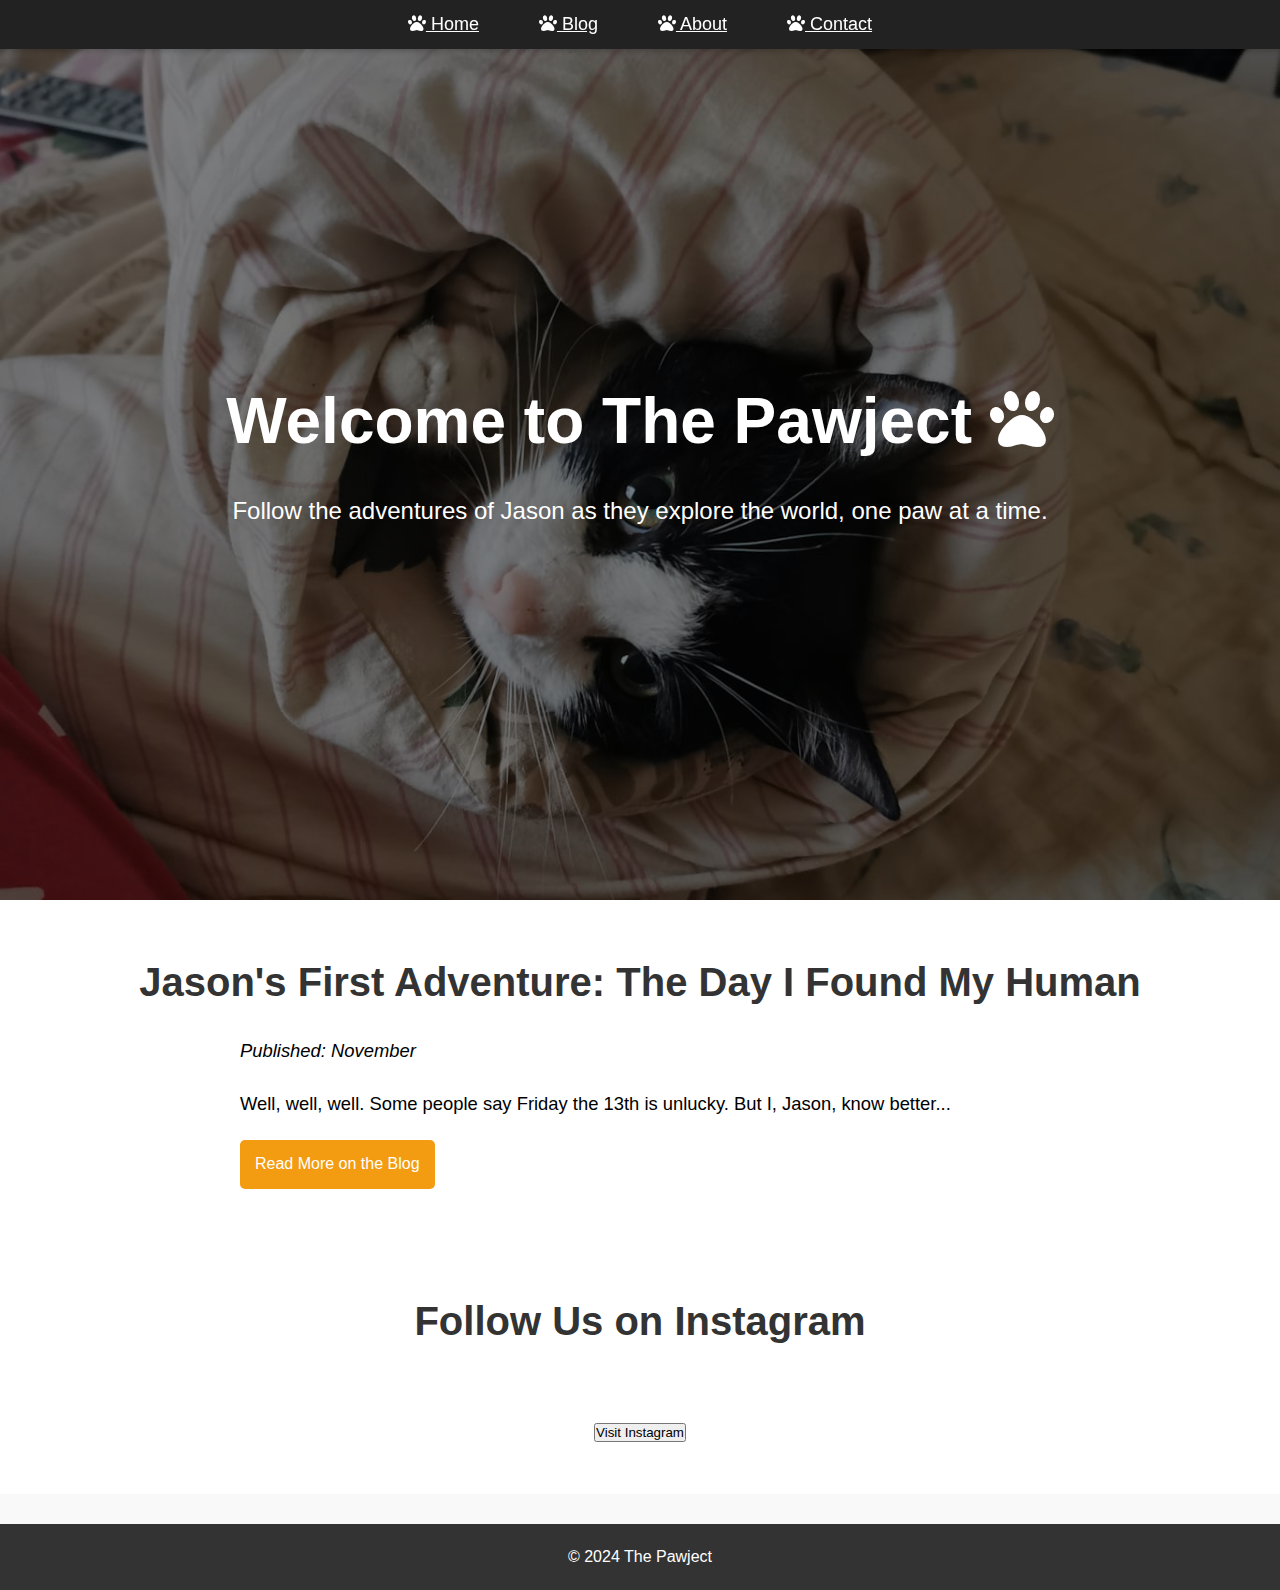
<file: index.html>
<!DOCTYPE html>
<html lang="en">
<head>
    <!-- Meta and Title Information -->
    <meta charset="UTF-8">
    <meta name="viewport" content="width=device-width, initial-scale=1.0">
    <meta http-equiv="X-UA-Compatible" content="IE=edge">
    <title>The Pawject | Home</title>

    <!-- External CSS Links -->
    <link rel="stylesheet" href="/css/index.css">
    <link rel="stylesheet" href="https://cdnjs.cloudflare.com/ajax/libs/font-awesome/6.0.0-beta3/css/all.min.css">
</head>
<body>

    <!-- Header with Navigation Bar -->
    <header>
        <nav>
            <!-- Hamburger Icon for Mobile Navigation -->
            <div class="menu-icon" onclick="toggleMenu()">
                <i class="fas fa-bars"></i>
            </div>

            <!-- Main Navigation Links -->
            <ul id="menu" class="nav-links">
                <li><a href="index.html"><i class="fas fa-paw"></i> Home</a></li>
                <li><a href="blog.html"><i class="fas fa-paw"></i> Blog</a></li>
                <li><a href="about.html"><i class="fas fa-paw"></i> About</a></li>
                <li><a href="contact.html"><i class="fas fa-paw"></i> Contact</a></li>
            </ul>
        </nav>
    </header>

    <!-- Hero Section: Introduction with Title and Description -->
    <section id="hero">
        <h1>Welcome to The Pawject <i class="fas fa-paw"></i></h1>
        <p>Follow the adventures of Jason as they explore the world, one paw at a time.</p>
    </section>

    <!-- First Adventure Section -->
    <section id="first-adventure">
        <h2>Jason's First Adventure: The Day I Found My Human</h2>
        <article>
            <p><em>Published: November</em></p>
            <p>Well, well, well. Some people say Friday the 13th is unlucky. But I, Jason, know better...</p>
            <a href="blog.html#november" class="btn-read-more">Read More on the Blog</a>
        </article>
    </section>

    <!-- Instagram Feed Section -->
    <section id="instagram-feed-section">
        <h2>Follow Us on Instagram</h2>
        <div id="instagram-feed"></div>
        <!-- Fallback Message -->
        <div id="instagram-fallback" style="display: none; text-align: center; margin-top: 20px;">
            <p>Sorry, we couldn’t load the Instagram feed. Check it out directly on Instagram instead!</p>
            <button onclick="window.location.href='https://instagram.com/jasondking13'" class="btn-instagram-link">
                Visit Instagram
            </button>
        </div>
    </section>

    <!-- Footer Section -->
    <footer>
        <p>&copy; 2024 The Pawject</p>
    </footer>

    <!-- JavaScript for Toggle Menu and Instagram Feed -->
    <script>
        function toggleMenu() {
            const menu = document.getElementById("menu");
            menu.classList.toggle("active");
        }

        async function fetchInstagramPhotos() {
            const accessToken = '[base64]'; 
            const container = document.getElementById('instagram-feed');
            const fallback = document.getElementById('instagram-fallback');

            try {
                const response = await fetch(`https://graph.instagram.com/me/media?fields=id,caption,media_url,thumbnail_url,permalink&access_token=${accessToken}`);
                if (!response.ok) {
                    throw new Error(`HTTP error! Status: ${response.status}`);
                }

                const data = await response.json();
                if (data.data.length === 0) {
                    throw new Error('No photos available');
                }

                // Render Instagram photos
                data.data.forEach(photo => {
                    const img = document.createElement('img');
                    img.src = photo.media_url;
                    img.alt = photo.caption || "Instagram Photo";
                    img.classList.add('instagram-photo'); // Add class for styling

                    const link = document.createElement('a');
                    link.href = photo.permalink;
                    link.target = "_blank";
                    link.appendChild(img);

                    container.appendChild(link);
                });
            } catch (error) {
                console.error('Error fetching Instagram photos:', error);
                fallback.style.display = 'block'; // Show fallback message
            }
        }

        fetchInstagramPhotos();
    </script>
</body>
</html>
</file>
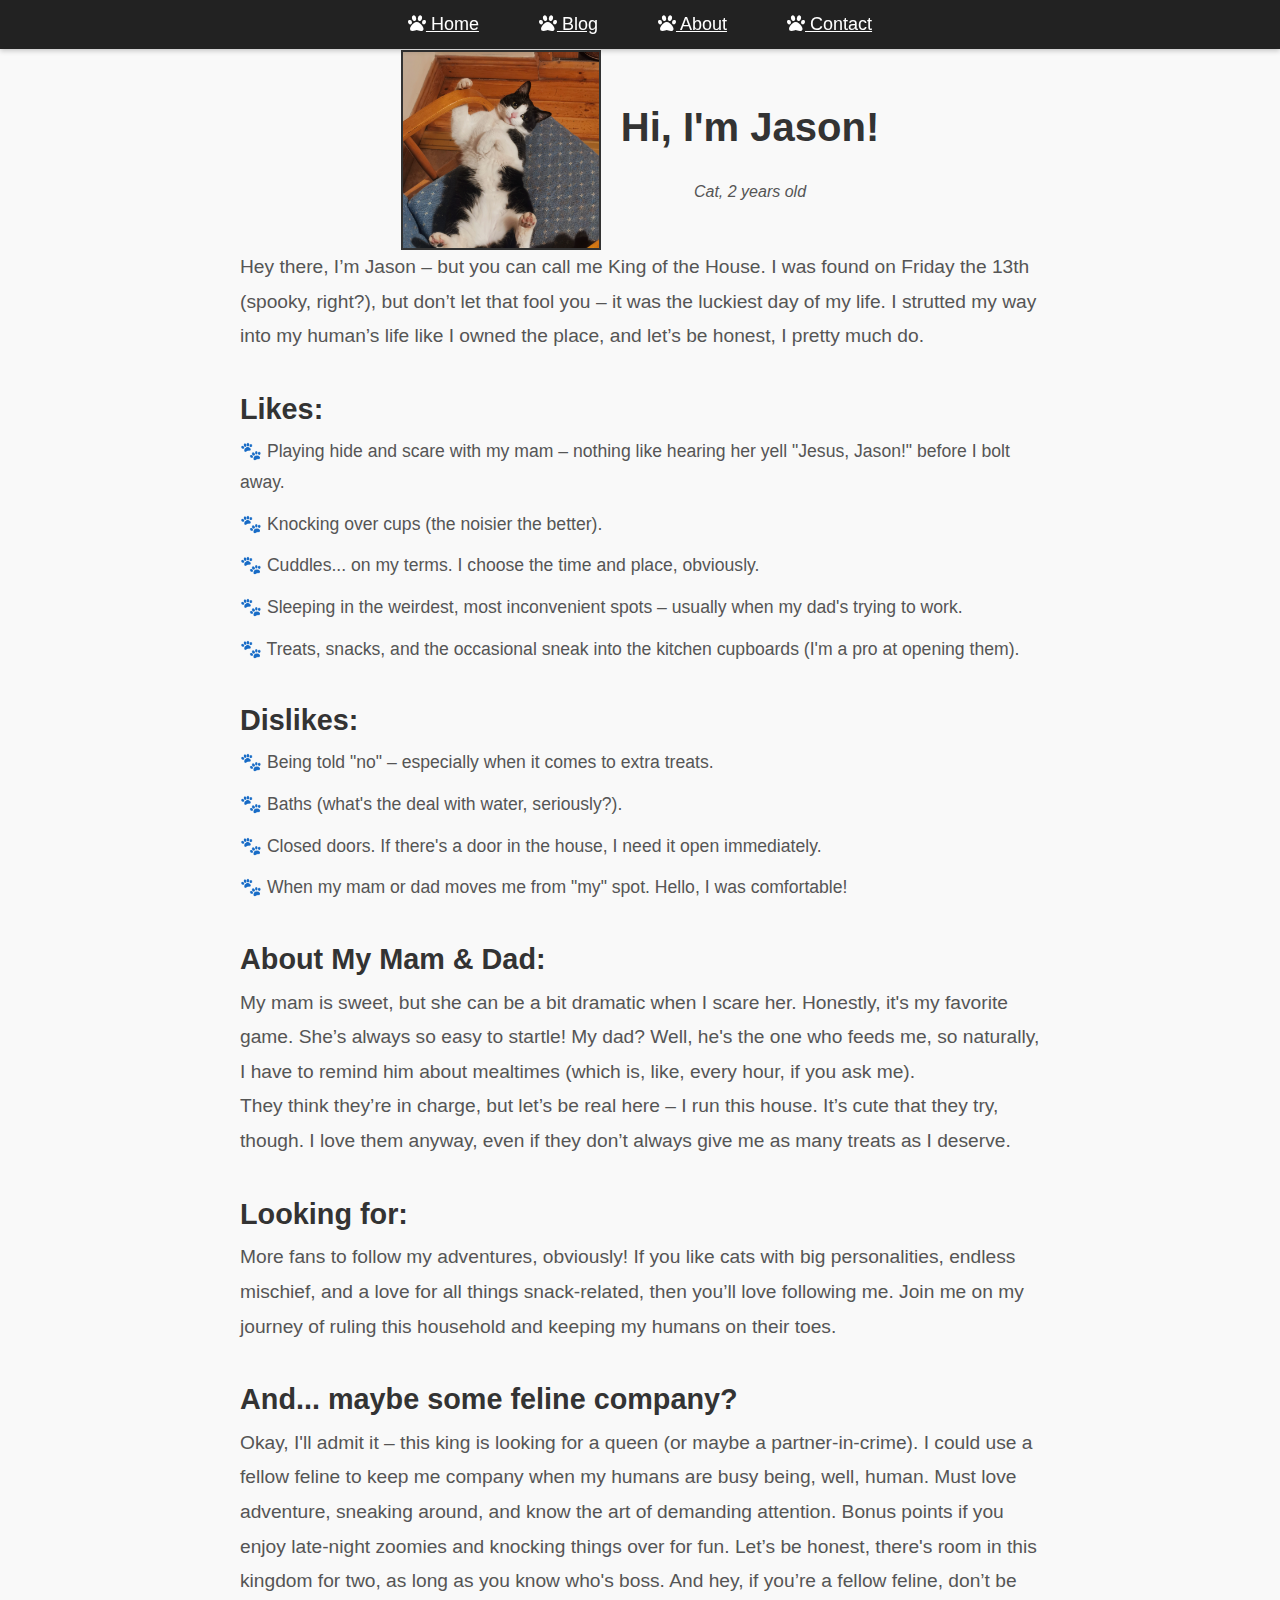
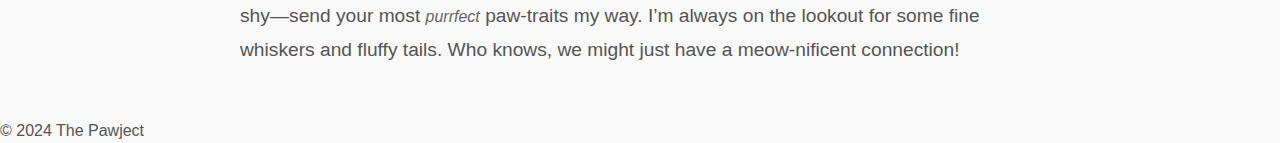
<file: about.html>
<!DOCTYPE html>
<html lang="en">
<head>
    <meta charset="UTF-8">
    <meta name="viewport" content="width=device-width, initial-scale=1.0">
    <meta http-equiv="X-UA-Compatible" content="IE=edge">
    <title>The Pawject | About Jason</title>
    <link rel="stylesheet" href="css/about.css">
    <link rel="stylesheet" href="https://cdnjs.cloudflare.com/ajax/libs/font-awesome/6.0.0-beta3/css/all.min.css">
</head>
<body>

    <!-- Navigation Bar -->
    <header>
        <nav>
            <!-- Hamburger Icon for Mobile -->
            <div class="menu-icon" onclick="toggleMenu()">
                <i class="fas fa-bars"></i>
            </div>
            <!-- Navigation Links -->
            <ul id="menu" class="nav-links">
                <li><a href="index.html"><i class="fas fa-paw"></i> Home</a></li>
                <li><a href="blog.html"><i class="fas fa-paw"></i> Blog</a></li>
                <li><a href="about.html"><i class="fas fa-paw"></i> About</a></li>
                <li><a href="contact.html"><i class="fas fa-paw"></i> Contact</a></li>
            </ul>
        </nav>
    </header>

    <!-- About Jason Section -->
    <section id="about" style="padding: 50px; text-align: center;">
        <div style="display: flex; justify-content: center; align-items: center; gap: 20px;">
            <!-- Picture of Jason -->
            <div style="width: 200px; height: 200px; border: 2px solid #333; background-color: #f0f0f0; text-align: center;">
                <img src="/css/jason dating pic.jpg" alt="Picture of Jason" style="width: 100%; height: 100%; object-fit: cover;">
            </div>
            
            <!-- Text Intro -->
            <div>
                <h1 style="font-size: 2.5rem; color: #333;">Hi, I'm Jason!</h1>
                <p style="font-style: italic;">Cat, 2 years old</p>
            </div>
        </div>

        <!-- Jason's Story -->
        <div class="about-content" style="max-width: 800px; margin: 0 auto; text-align: left; font-size: 1.2rem; color: #555; line-height: 1.8;">
            <p>Hey there, I’m Jason – but you can call me King of the House. I was found on Friday the 13th (spooky, right?), but don’t let that fool you – it was the luckiest day of my life. I strutted my way into my human’s life like I owned the place, and let’s be honest, I pretty much do.</p>

            <h2>Likes:</h2>
            <ul>
                <li>Playing hide and scare with my mam – nothing like hearing her yell "Jesus, Jason!" before I bolt away.</li>
                <li>Knocking over cups (the noisier the better).</li>
                <li>Cuddles... on my terms. I choose the time and place, obviously.</li>
                <li>Sleeping in the weirdest, most inconvenient spots – usually when my dad's trying to work.</li>
                <li>Treats, snacks, and the occasional sneak into the kitchen cupboards (I'm a pro at opening them).</li>
            </ul>

            <h2>Dislikes:</h2>
            <ul>
                <li>Being told "no" – especially when it comes to extra treats.</li>
                <li>Baths (what's the deal with water, seriously?).</li>
                <li>Closed doors. If there's a door in the house, I need it open immediately.</li>
                <li>When my mam or dad moves me from "my" spot. Hello, I was comfortable!</li>
            </ul>

            <h2>About My Mam & Dad:</h2>
            <p>My mam is sweet, but she can be a bit dramatic when I scare her. Honestly, it's my favorite game. She’s always so easy to startle! My dad? Well, he's the one who feeds me, so naturally, I have to remind him about mealtimes (which is, like, every hour, if you ask me).</p>
            <p>They think they’re in charge, but let’s be real here – I run this house. It’s cute that they try, though. I love them anyway, even if they don’t always give me as many treats as I deserve.</p>

            <h2>Looking for:</h2>
            <p>More fans to follow my adventures, obviously! If you like cats with big personalities, endless mischief, and a love for all things snack-related, then you’ll love following me. Join me on my journey of ruling this household and keeping my humans on their toes.</p>

            <h2>And... maybe some feline company?</h2>
            <p>Okay, I'll admit it – this king is looking for a queen (or maybe a partner-in-crime). I could use a fellow feline to keep me company when my humans are busy being, well, human. Must love adventure, sneaking around, and know the art of demanding attention. Bonus points if you enjoy late-night zoomies and knocking things over for fun. Let’s be honest, there's room in this kingdom for two, as long as you know who's boss. And hey, if you’re a fellow feline, don’t be shy—send your most <em>purrfect</em> paw-traits my way. I’m always on the lookout for some fine whiskers and fluffy tails. Who knows, we might just have a meow-nificent connection!</p>

        </div>
    </section>

    <!-- Footer -->
    <footer>
        <p>&copy; 2024 The Pawject</p>
    </footer>

    <!-- JavaScript for Toggle Menu -->
    <script>
        function toggleMenu() {
            const menu = document.getElementById("menu");
            menu.classList.toggle("active");
        }
    </script>

</body>
</html>
</file>
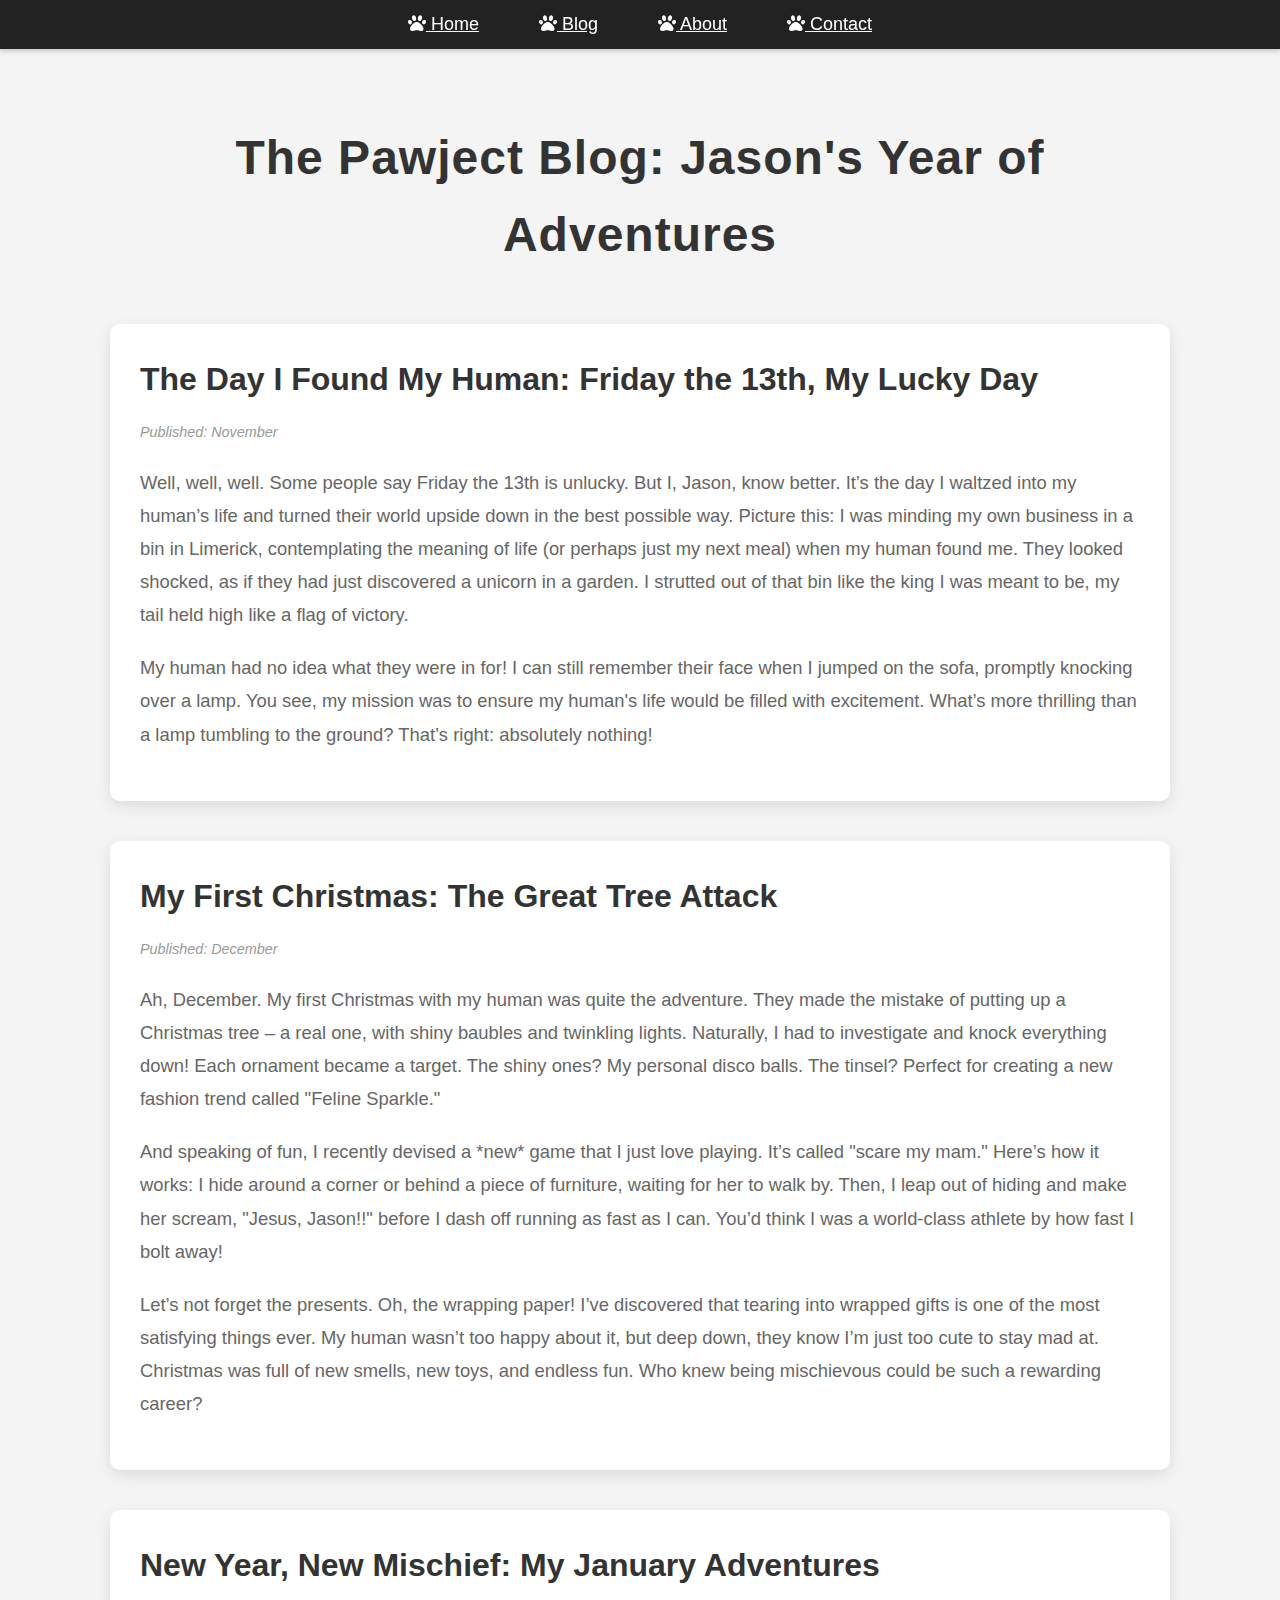
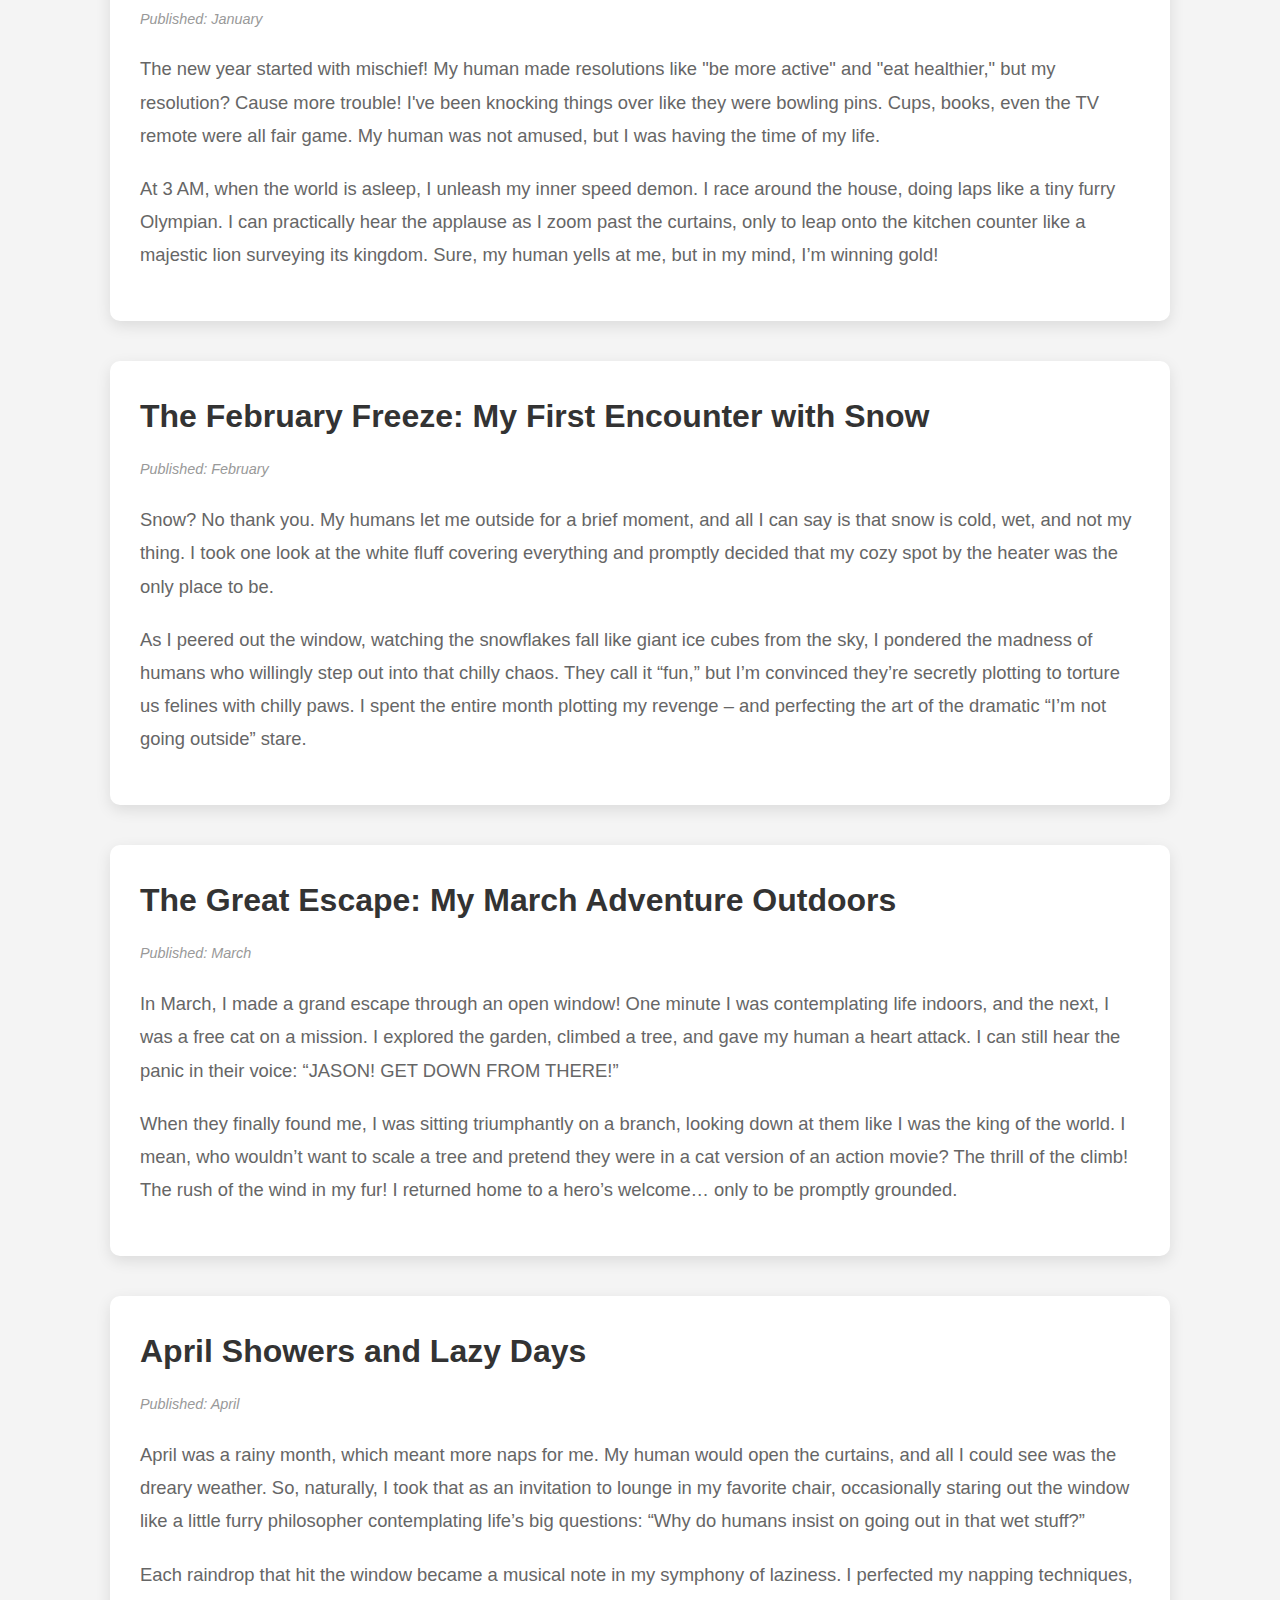
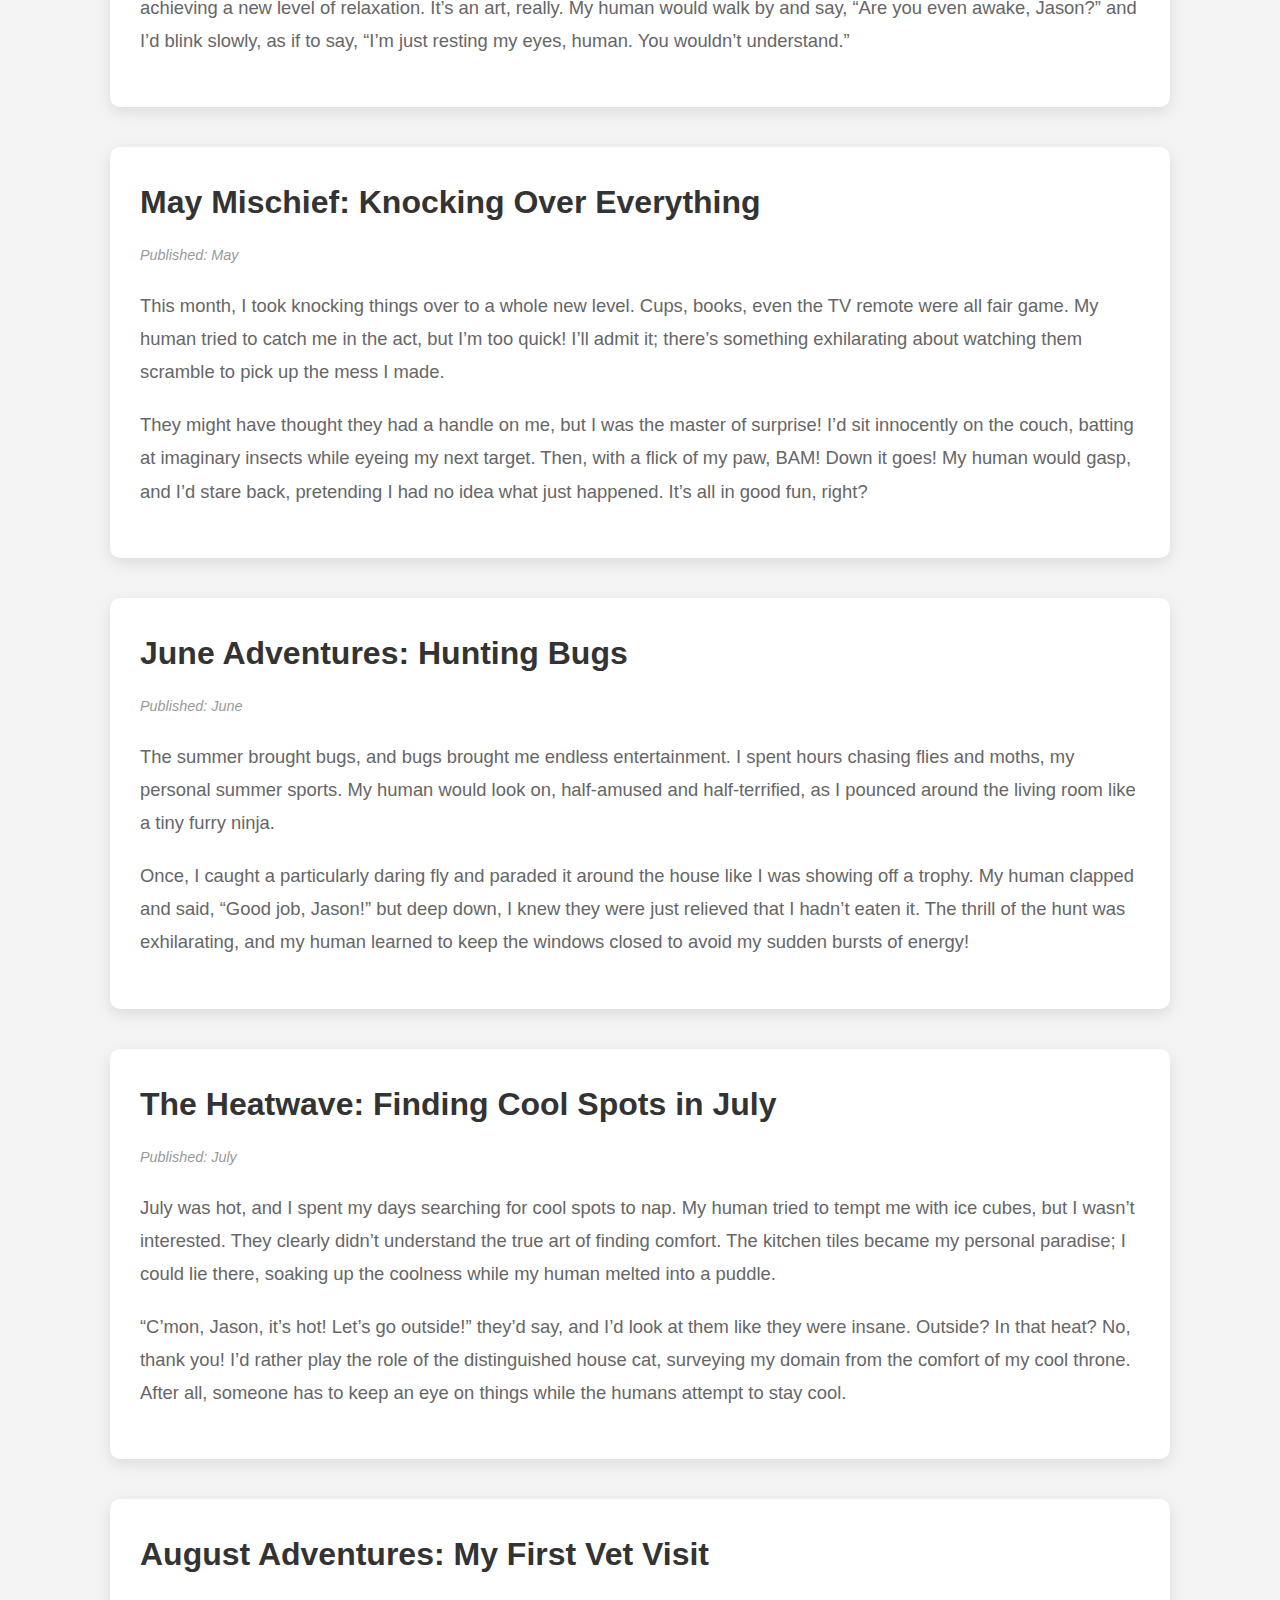
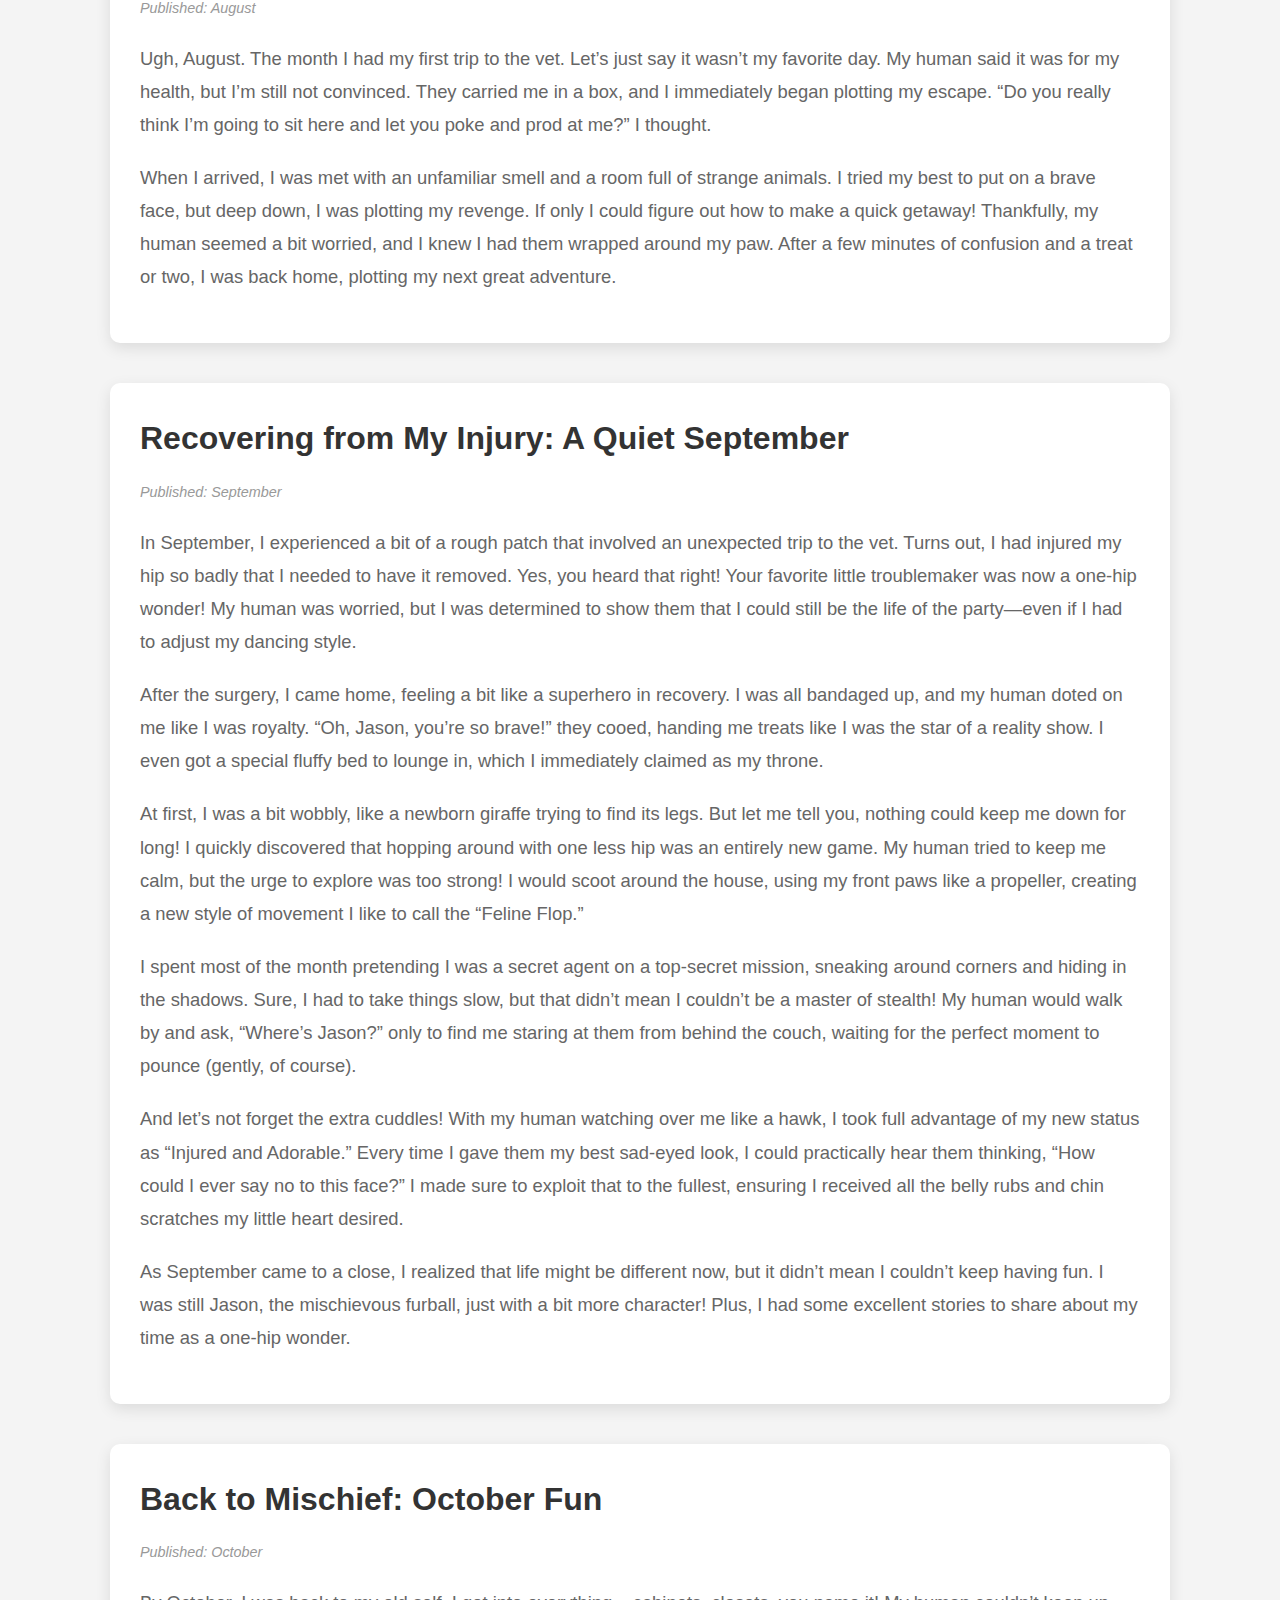
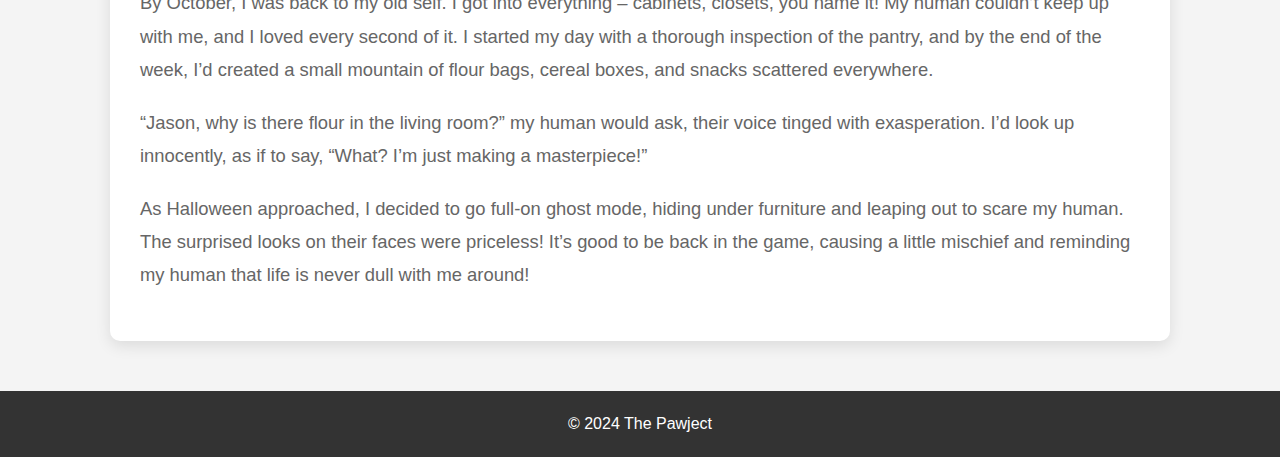
<file: blog.html>
<!DOCTYPE html>
<html lang="en">
<head>
    <meta charset="UTF-8">
    <meta name="viewport" content="width=device-width, initial-scale=1.0">
    <meta http-equiv="X-UA-Compatible" content="IE=edge">
    <title>The Pawject | Blog</title>
    <link rel="stylesheet" href="css/blog.css">
    <link rel="stylesheet" href="https://cdnjs.cloudflare.com/ajax/libs/font-awesome/6.0.0-beta3/css/all.min.css">
</head>
<body>

    <!-- Navigation Bar -->
    <header>
        <nav>
            <!-- Hamburger Icon for Mobile -->
            <div class="menu-icon" onclick="toggleMenu()">
                <i class="fas fa-bars"></i>
            </div>
            <!-- Navigation Links -->
            <ul id="menu" class="nav-links">
                <li><a href="index.html"><i class="fas fa-paw"></i> Home</a></li>
                <li><a href="blog.html"><i class="fas fa-paw"></i> Blog</a></li>
                <li><a href="about.html"><i class="fas fa-paw"></i> About</a></li>
                <li><a href="contact.html"><i class="fas fa-paw"></i> Contact</a></li>
            </ul>
        </nav>
    </header>

    <!-- Blog Section -->
    <section id="blog">
        <h1>The Pawject Blog: Jason's Year of Adventures</h1>

        <!-- Blog Post 1: November -->
        <article id="november">
            <h2>The Day I Found My Human: Friday the 13th, My Lucky Day</h2>
            <p><em>Published: November</em></p>
            <p>Well, well, well. Some people say Friday the 13th is unlucky. But I, Jason, know better. It’s the day I waltzed into my human’s life and turned their world upside down in the best possible way. Picture this: I was minding my own business in a bin in Limerick, contemplating the meaning of life (or perhaps just my next meal) when my human found me. They looked shocked, as if they had just discovered a unicorn in a garden. I strutted out of that bin like the king I was meant to be, my tail held high like a flag of victory.</p>
            <p>My human had no idea what they were in for! I can still remember their face when I jumped on the sofa, promptly knocking over a lamp. You see, my mission was to ensure my human's life would be filled with excitement. What’s more thrilling than a lamp tumbling to the ground? That’s right: absolutely nothing!</p>
        </article>

        <!-- Blog Post 2: December -->
        <article id="december">
            <h2>My First Christmas: The Great Tree Attack</h2>
            <p><em>Published: December</em></p>
            <p>Ah, December. My first Christmas with my human was quite the adventure. They made the mistake of putting up a Christmas tree – a real one, with shiny baubles and twinkling lights. Naturally, I had to investigate and knock everything down! Each ornament became a target. The shiny ones? My personal disco balls. The tinsel? Perfect for creating a new fashion trend called "Feline Sparkle."</p>
            <p>And speaking of fun, I recently devised a *new* game that I just love playing. It’s called "scare my mam." Here’s how it works: I hide around a corner or behind a piece of furniture, waiting for her to walk by. Then, I leap out of hiding and make her scream, "Jesus, Jason!!" before I dash off running as fast as I can. You’d think I was a world-class athlete by how fast I bolt away!</p>
            <p>Let’s not forget the presents. Oh, the wrapping paper! I’ve discovered that tearing into wrapped gifts is one of the most satisfying things ever. My human wasn’t too happy about it, but deep down, they know I’m just too cute to stay mad at. Christmas was full of new smells, new toys, and endless fun. Who knew being mischievous could be such a rewarding career?</p>
        </article>

        <!-- Blog Post 3: January -->
        <article id="january">
            <h2>New Year, New Mischief: My January Adventures</h2>
            <p><em>Published: January</em></p>
            <p>The new year started with mischief! My human made resolutions like "be more active" and "eat healthier," but my resolution? Cause more trouble! I've been knocking things over like they were bowling pins. Cups, books, even the TV remote were all fair game. My human was not amused, but I was having the time of my life.</p>
            <p>At 3 AM, when the world is asleep, I unleash my inner speed demon. I race around the house, doing laps like a tiny furry Olympian. I can practically hear the applause as I zoom past the curtains, only to leap onto the kitchen counter like a majestic lion surveying its kingdom. Sure, my human yells at me, but in my mind, I’m winning gold!</p>
        </article>

        <!-- Blog Post 4: February -->
        <article id="february">
            <h2>The February Freeze: My First Encounter with Snow</h2>
            <p><em>Published: February</em></p>
            <p>Snow? No thank you. My humans let me outside for a brief moment, and all I can say is that snow is cold, wet, and not my thing. I took one look at the white fluff covering everything and promptly decided that my cozy spot by the heater was the only place to be.</p>
            <p>As I peered out the window, watching the snowflakes fall like giant ice cubes from the sky, I pondered the madness of humans who willingly step out into that chilly chaos. They call it “fun,” but I’m convinced they’re secretly plotting to torture us felines with chilly paws. I spent the entire month plotting my revenge – and perfecting the art of the dramatic “I’m not going outside” stare.</p>
        </article>

        <!-- Blog Post 5: March -->
        <article id="march">
            <h2>The Great Escape: My March Adventure Outdoors</h2>
            <p><em>Published: March</em></p>
            <p>In March, I made a grand escape through an open window! One minute I was contemplating life indoors, and the next, I was a free cat on a mission. I explored the garden, climbed a tree, and gave my human a heart attack. I can still hear the panic in their voice: “JASON! GET DOWN FROM THERE!”</p>
            <p>When they finally found me, I was sitting triumphantly on a branch, looking down at them like I was the king of the world. I mean, who wouldn’t want to scale a tree and pretend they were in a cat version of an action movie? The thrill of the climb! The rush of the wind in my fur! I returned home to a hero’s welcome… only to be promptly grounded.</p>
        </article>

        <!-- Blog Post 6: April -->
        <article id="april">
            <h2>April Showers and Lazy Days</h2>
            <p><em>Published: April</em></p>
            <p>April was a rainy month, which meant more naps for me. My human would open the curtains, and all I could see was the dreary weather. So, naturally, I took that as an invitation to lounge in my favorite chair, occasionally staring out the window like a little furry philosopher contemplating life’s big questions: “Why do humans insist on going out in that wet stuff?”</p>
            <p>Each raindrop that hit the window became a musical note in my symphony of laziness. I perfected my napping techniques, achieving a new level of relaxation. It’s an art, really. My human would walk by and say, “Are you even awake, Jason?” and I’d blink slowly, as if to say, “I’m just resting my eyes, human. You wouldn’t understand.”</p>
        </article>

        <!-- Blog Post 7: May -->
        <article id="may">
            <h2>May Mischief: Knocking Over Everything</h2>
            <p><em>Published: May</em></p>
            <p>This month, I took knocking things over to a whole new level. Cups, books, even the TV remote were all fair game. My human tried to catch me in the act, but I’m too quick! I’ll admit it; there’s something exhilarating about watching them scramble to pick up the mess I made.</p>
            <p>They might have thought they had a handle on me, but I was the master of surprise! I’d sit innocently on the couch, batting at imaginary insects while eyeing my next target. Then, with a flick of my paw, BAM! Down it goes! My human would gasp, and I’d stare back, pretending I had no idea what just happened. It’s all in good fun, right?</p>
        </article>

        <!-- Blog Post 8: June -->
        <article id="june">
            <h2>June Adventures: Hunting Bugs</h2>
            <p><em>Published: June</em></p>
            <p>The summer brought bugs, and bugs brought me endless entertainment. I spent hours chasing flies and moths, my personal summer sports. My human would look on, half-amused and half-terrified, as I pounced around the living room like a tiny furry ninja.</p>
            <p>Once, I caught a particularly daring fly and paraded it around the house like I was showing off a trophy. My human clapped and said, “Good job, Jason!” but deep down, I knew they were just relieved that I hadn’t eaten it. The thrill of the hunt was exhilarating, and my human learned to keep the windows closed to avoid my sudden bursts of energy!</p>
        </article>

        <!-- Blog Post 9: July -->
        <article id="july">
            <h2>The Heatwave: Finding Cool Spots in July</h2>
            <p><em>Published: July</em></p>
            <p>July was hot, and I spent my days searching for cool spots to nap. My human tried to tempt me with ice cubes, but I wasn’t interested. They clearly didn’t understand the true art of finding comfort. The kitchen tiles became my personal paradise; I could lie there, soaking up the coolness while my human melted into a puddle.</p>
            <p>“C’mon, Jason, it’s hot! Let’s go outside!” they’d say, and I’d look at them like they were insane. Outside? In that heat? No, thank you! I’d rather play the role of the distinguished house cat, surveying my domain from the comfort of my cool throne. After all, someone has to keep an eye on things while the humans attempt to stay cool.</p>
        </article>

        <!-- Blog Post 10: August -->
        <article id="august">
            <h2>August Adventures: My First Vet Visit</h2>
            <p><em>Published: August</em></p>
            <p>Ugh, August. The month I had my first trip to the vet. Let’s just say it wasn’t my favorite day. My human said it was for my health, but I’m still not convinced. They carried me in a box, and I immediately began plotting my escape. “Do you really think I’m going to sit here and let you poke and prod at me?” I thought.</p>
            <p>When I arrived, I was met with an unfamiliar smell and a room full of strange animals. I tried my best to put on a brave face, but deep down, I was plotting my revenge. If only I could figure out how to make a quick getaway! Thankfully, my human seemed a bit worried, and I knew I had them wrapped around my paw. After a few minutes of confusion and a treat or two, I was back home, plotting my next great adventure.</p>
        </article>

        <!-- Blog Post 11: September -->
        <article id="september">
            <h2>Recovering from My Injury: A Quiet September</h2>
            <p><em>Published: September</em></p>
            <p>In September, I experienced a bit of a rough patch that involved an unexpected trip to the vet. Turns out, I had injured my hip so badly that I needed to have it removed. Yes, you heard that right! Your favorite little troublemaker was now a one-hip wonder! My human was worried, but I was determined to show them that I could still be the life of the party—even if I had to adjust my dancing style.</p>
            <p>After the surgery, I came home, feeling a bit like a superhero in recovery. I was all bandaged up, and my human doted on me like I was royalty. “Oh, Jason, you’re so brave!” they cooed, handing me treats like I was the star of a reality show. I even got a special fluffy bed to lounge in, which I immediately claimed as my throne.</p>
            <p>At first, I was a bit wobbly, like a newborn giraffe trying to find its legs. But let me tell you, nothing could keep me down for long! I quickly discovered that hopping around with one less hip was an entirely new game. My human tried to keep me calm, but the urge to explore was too strong! I would scoot around the house, using my front paws like a propeller, creating a new style of movement I like to call the “Feline Flop.”</p>
            <p>I spent most of the month pretending I was a secret agent on a top-secret mission, sneaking around corners and hiding in the shadows. Sure, I had to take things slow, but that didn’t mean I couldn’t be a master of stealth! My human would walk by and ask, “Where’s Jason?” only to find me staring at them from behind the couch, waiting for the perfect moment to pounce (gently, of course).</p>
            <p>And let’s not forget the extra cuddles! With my human watching over me like a hawk, I took full advantage of my new status as “Injured and Adorable.” Every time I gave them my best sad-eyed look, I could practically hear them thinking, “How could I ever say no to this face?” I made sure to exploit that to the fullest, ensuring I received all the belly rubs and chin scratches my little heart desired.</p>
            <p>As September came to a close, I realized that life might be different now, but it didn’t mean I couldn’t keep having fun. I was still Jason, the mischievous furball, just with a bit more character! Plus, I had some excellent stories to share about my time as a one-hip wonder.</p>
        </article>

        <!-- Blog Post 12: October -->
        <article id="october">
            <h2>Back to Mischief: October Fun</h2>
            <p><em>Published: October</em></p>
            <p>By October, I was back to my old self. I got into everything – cabinets, closets, you name it! My human couldn’t keep up with me, and I loved every second of it. I started my day with a thorough inspection of the pantry, and by the end of the week, I’d created a small mountain of flour bags, cereal boxes, and snacks scattered everywhere.</p>
            <p>“Jason, why is there flour in the living room?” my human would ask, their voice tinged with exasperation. I’d look up innocently, as if to say, “What? I’m just making a masterpiece!”</p>
            <p>As Halloween approached, I decided to go full-on ghost mode, hiding under furniture and leaping out to scare my human. The surprised looks on their faces were priceless! It’s good to be back in the game, causing a little mischief and reminding my human that life is never dull with me around!</p>
        </article>

    </section>

    <!-- Footer -->
    <footer>
        <p>&copy; 2024 The Pawject</p>
    </footer>

    <!-- JavaScript for Toggle Menu -->
    <script>
        function toggleMenu() {
            const menu = document.getElementById("menu");
            menu.classList.toggle("active");
        }
    </script>

</body>
</html>
</file>
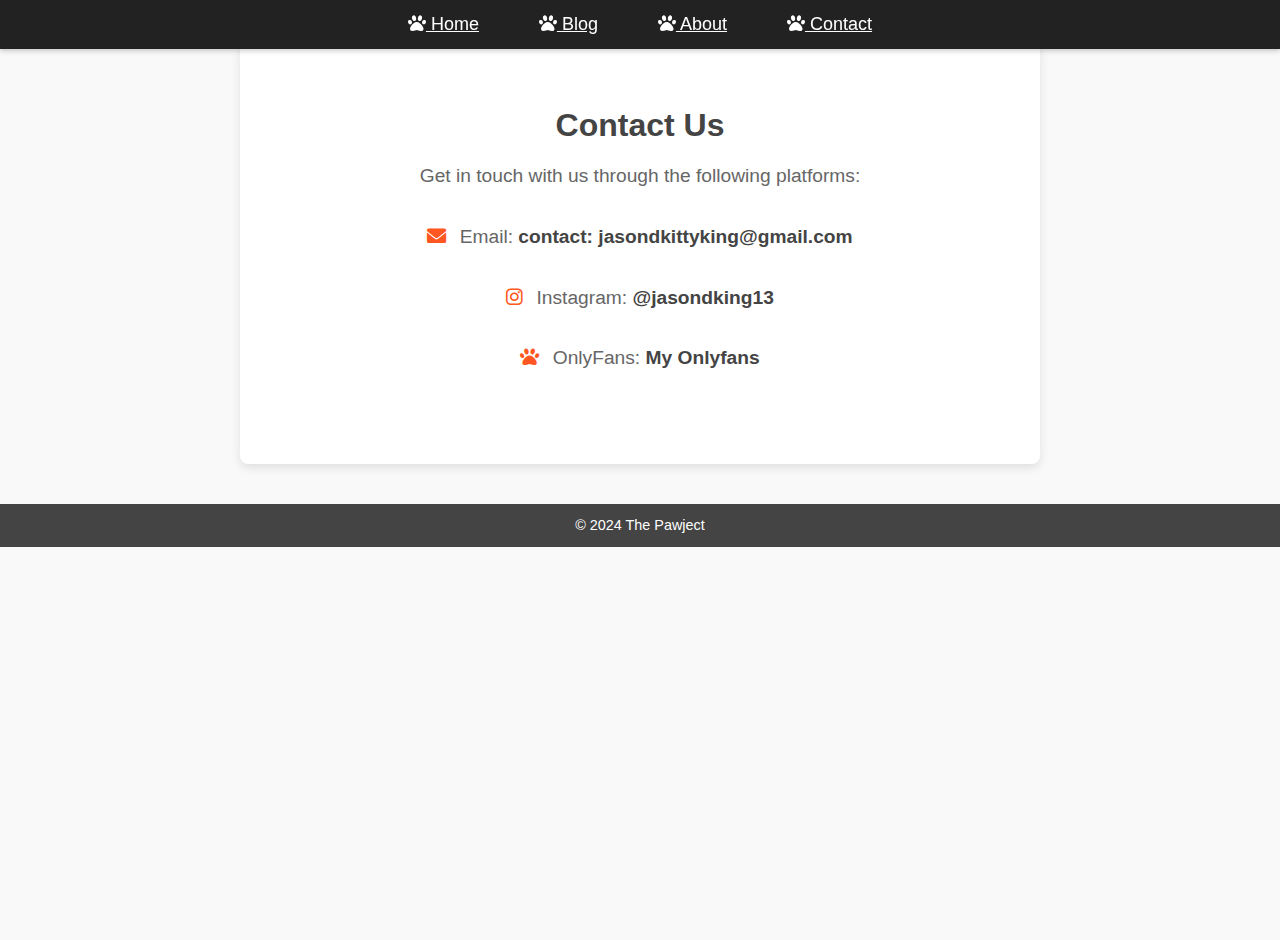
<file: contact.html>
<!DOCTYPE html>
<html lang="en">
<head>
    <meta charset="UTF-8">
    <meta name="viewport" content="width=device-width, initial-scale=1.0">
    <meta http-equiv="X-UA-Compatible" content="IE=edge">
    <title>The Pawject | Contact</title>
    <link rel="stylesheet" href="css/mainpage.css">
    <link rel="stylesheet" href="css/contact.css">
    <link rel="stylesheet" href="https://cdnjs.cloudflare.com/ajax/libs/font-awesome/6.0.0-beta3/css/all.min.css">
    <script>
        // JavaScript function to copy email to clipboard
        function copyEmailToClipboard() {
            const email = "contact@thepawject.com";
            navigator.clipboard.writeText(email).then(() => {
                alert("Email copied to clipboard!");
            }).catch(err => {
                console.error("Failed to copy email: ", err);
            });
        }

        // JavaScript for Toggle Menu
        function toggleMenu() {
            const menu = document.getElementById("menu");
            menu.classList.toggle("active");
        }
    </script>
</head>
<body>

    <!-- Navigation Bar -->
    <header>
        <nav>
            <!-- Hamburger Icon for Mobile -->
            <div class="menu-icon" onclick="toggleMenu()">
                <i class="fas fa-bars"></i>
            </div>
            <!-- Navigation Links -->
            <ul id="menu" class="nav-links">
                <li><a href="index.html"><i class="fas fa-paw"></i> Home</a></li>
                <li><a href="blog.html"><i class="fas fa-paw"></i> Blog</a></li>
                <li><a href="about.html"><i class="fas fa-paw"></i> About</a></li>
                <li><a href="contact.html"><i class="fas fa-paw"></i> Contact</a></li>
            </ul>
        </nav>
    </header>

    <!-- Contact Section -->
    <section id="contact">
        <h1>Contact Us</h1>
        <p>Get in touch with us through the following platforms:</p>
        
        <!-- Contact Methods -->
        <div class="contact-methods">
            <p>
                <i class="fas fa-envelope"></i> 
                Email: <a href="javascript:void(0);" onclick="copyEmailToClipboard()">contact: jasondkittyking@gmail.com</a>
            </p>
            <p><i class="fab fa-instagram"></i> Instagram: <a href="https://www.instagram.com/jasondking13/" target="_blank">@jasondking13</a></p>
            <p><i class="fas fa-paw"></i> OnlyFans: <a href="onlyfans.html">My Onlyfans</a></p>
        </div>
    </section>

    <!-- Footer -->
    <footer>
        <p>&copy; 2024 The Pawject</p>
    </footer>

</body>
</html>
</file>
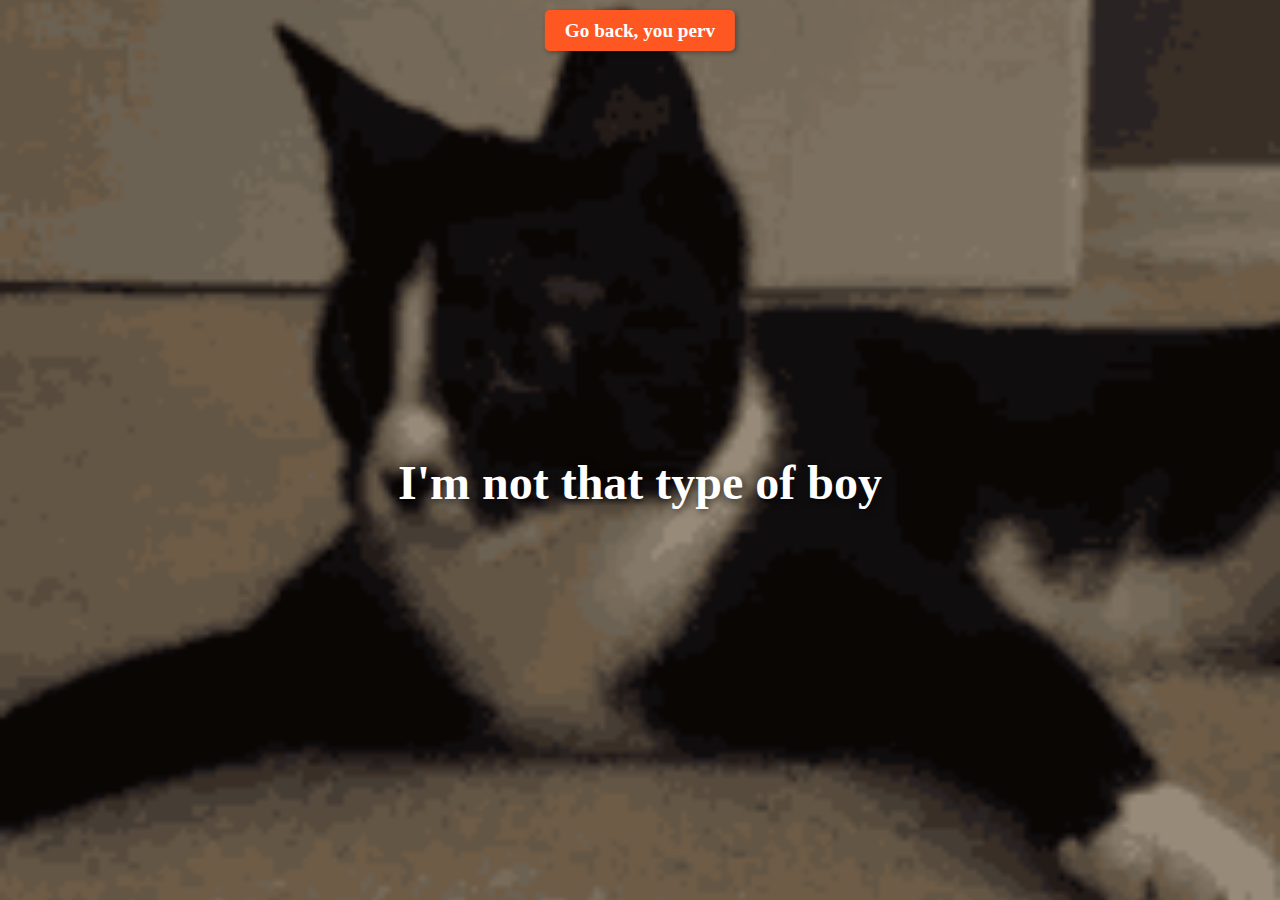
<file: onlyfans.html>
<!DOCTYPE html>
<html lang="en">
<head>
    <!-- Meta and Title Information -->
    <meta charset="UTF-8">
    <meta name="viewport" content="width=device-width, initial-scale=1.0">
    <meta http-equiv="X-UA-Compatible" content="IE=edge">
    <title>I'm Not That Type of Boy</title>

    <!-- External CSS Link -->
    <link rel="stylesheet" href="/css/onlyfans.css">
</head>
<body>
    <!-- Go Back Button Section -->
    <div class="go-back-button">
        <!-- Link directing to 'contact.html' -->
        <a href="contact.html">Go back, you perv</a>
    </div>
    
    <!-- Main Content: Fullscreen GIF with overlay text -->
    <div class="overlay">
        <h1>I'm not that type of boy</h1>
    </div>
</body>
</html>
</file>
<file: css/about.css>
/* General Styles */
* {
    margin: 0;
    padding: 0;
    box-sizing: border-box;
}

body, html {
    height: 100%; /* Ensure body and html elements take up full height of the screen */
}

/* Body and Font Styling */
body {
    font-family: 'Helvetica Neue', Arial, sans-serif; /* Consistent font */
    line-height: 1.6;
    color: #555; /* Default text color */
    background-color: #f9f9f9; /* Background color */
}

/* Navigation Bar Styles */
header {
    background-color: #222; /* Black background */
    position: fixed; /* Fixes the header at the top */
    width: 100%; /* Full width */
    top: 0; /* Aligns at the top */
    z-index: 1000; /* Ensures it's on top of other elements */
    padding: 10px 0; /* Adjust padding for better spacing */
    box-shadow: 0 2px 5px rgba(0, 0, 0, 0.2); /* Shadow effect for depth */
}

.nav-links {
    list-style: none; /* Removes bullet points */
    display: flex; /* Flexbox for horizontal layout */
    justify-content: center; /* Center the items */
}

nav ul li {
    margin: 0 15px; /* Increase horizontal spacing between items */
}

nav ul li a {
    color: #fff; /* White text color for contrast */
    font-size: 18px; /* Font size */
    padding: 10px 15px; /* Padding for links */
    font-weight: 500; /* Font weight */
    transition: color 0.3s ease, background-color 0.3s ease; /* Smooth transition for hover effects */
}

nav ul li a:hover {
    color: #f39c12; /* Change text color on hover */
    background-color: rgba(255, 255, 255, 0.1); /* Background on hover */
    border-radius: 4px; /* Rounded corners */
    text-decoration: underline;
}

/* Hamburger Icon Styling for Mobile */
.menu-icon {
    display: none;
    color: #fff;
    font-size: 24px;
    cursor: pointer;
    padding: 10px;
}

/* Mobile and Tablet Styles */
@media (max-width: 768px) {
    .nav-links {
        display: none;
        flex-direction: column;
        width: 100%;
        background-color: #222;
    }

    .menu-icon {
        display: block;
        text-align: center;
    }

    .nav-links.active {
        display: flex;
    }

    nav ul li {
        margin: 10px 0;
        text-align: center;
    }
}

/* About Section Styling */
#about {
    padding: 50px 20px;
    text-align: center;
    background-color: #f9f9f9;
}

#about h1 {
    font-size: 2.5rem;
    color: #333;
    margin-bottom: 20px;
}

#about em {
    font-size: 1rem;
    color: #666;
}

.about-content {
    max-width: 800px;
    margin: 0 auto;
    text-align: left;
    font-size: 1.2rem;
    color: #555;
    line-height: 1.8;
}

.about-content h2 {
    font-size: 1.8rem;
    margin-top: 30px;
    color: #333;
}

.about-content ul {
    list-style: none;
    padding-left: 0;
}

.about-content ul li {
    margin-bottom: 10px;
    font-size: 1.1rem;
}

.about-content ul li::before {
    content: '🐾 '; /* Adds paw emoji next to each list item */
}
</file>
<file: css/contact.css>
/* General Styling */
body {
    font-family: Arial, sans-serif;
    margin: 0;
    padding: 0;
    color: #333;
    background-color: #f9f9f9;
}

/* Navigation Bar Styles */
header {
    background-color: #222; /* Black background */
    position: fixed; /* Fixes the header at the top */
    width: 100%; /* Full width */
    top: 0; /* Aligns at the top */
    z-index: 1000; /* Ensures it's on top of other elements */
    padding: 10px 0; /* Adjust padding for better spacing */
    box-shadow: 0 2px 5px rgba(0, 0, 0, 0.2); /* Shadow effect for depth */
}

.nav-links {
    list-style: none; /* Removes bullet points */
    display: flex; /* Flexbox for horizontal layout */
    justify-content: center; /* Center the items */
}

nav ul li {
    margin: 0 15px; /* Increase horizontal spacing between items */
}

nav ul li a {
    color: #fff; /* White text color for contrast */
    font-size: 18px; /* Font size */
    padding: 10px 15px; /* Padding for links */
    font-weight: 500; /* Font weight */
    transition: color 0.3s ease, background-color 0.3s ease; /* Smooth transition for hover effects */
}

nav ul li a:hover {
    color: #f39c12; /* Change text color on hover */
    background-color: rgba(255, 255, 255, 0.1); /* Background on hover */
    border-radius: 4px; /* Rounded corners */
    text-decoration: underline;
}

/* Hamburger Icon Styling for Mobile */
.menu-icon {
    display: none;
    color: #fff;
    font-size: 24px;
    cursor: pointer;
    padding: 10px;
}

/* Mobile and Tablet Styles */
@media (max-width: 768px) {
    .nav-links {
        display: none;
        flex-direction: column;
        width: 100%;
        background-color: #222;
    }

    .menu-icon {
        display: block;
        text-align: center;
    }

    .nav-links.active {
        display: flex;
    }

    nav ul li {
        margin: 10px 0;
        text-align: center;
    }
}

/* Contact Section Styling */
#contact {
    text-align: center;
    padding: 60px 20px; /* Adds more space at the top */
    margin-top: 20px; /* Adds spacing between navbar and section */
    max-width: 800px;
    margin: 40px auto;
    background-color: #fff;
    border-radius: 8px;
    box-shadow: 0 4px 10px rgba(0, 0, 0, 0.1);
}

#contact h1 {
    font-size: 2em;
    margin-bottom: 10px;
    color: #444;
}

#contact p {
    font-size: 1.2em;
    margin-bottom: 30px;
    color: #666;
}

/* Contact Methods Styling */
.contact-methods p {
    font-size: 1.1em;
    margin: 10px 0;
}

.contact-methods i {
    color: #ff5722;
    margin-right: 8px;
}

.contact-methods a {
    color: #444;
    text-decoration: none;
    font-weight: bold;
}

.contact-methods a:hover {
    color: #ff5722;
}

/* Footer Styling */
footer {
    text-align: center;
    padding: 10px 0;
    background-color: #444;
    color: #fff;
    font-size: 0.9em;
    margin-top: 20px;
}
</file>
<file: css/onlyfans.css>
/* Fullscreen Styling for Body and HTML */
body, html {
    margin: 0;
    padding: 0;
    overflow: hidden;
    height: 100%;
    background-color: #000; /* Black background to enhance GIF visibility */
}

/* Go Back Button Styling */
.go-back-button {
    position: absolute;
    top: 20px;
    left: 50%;
    transform: translateX(-50%);
    font-size: 1.2em;
    text-align: center;
    z-index: 10; /* Keeps button on top */
}

.go-back-button a {
    color: #fff;
    background-color: #ff5722; /* Primary button color */
    padding: 10px 20px;
    border-radius: 5px;
    text-decoration: none;
    font-weight: bold;
    box-shadow: 2px 2px 5px rgba(0, 0, 0, 0.3); /* Adds a soft shadow for depth */
}

.go-back-button a:hover {
    background-color: #ff784e; /* Hover effect color */
}

/* Overlay Container and Background GIF Styling */
.overlay {
    position: relative;
    text-align: center;
    color: white; /* Sets overlay text color */
    width: 100vw;
    height: 100vh;
    background-image: url("/css/nonope.gif");
    background-size: cover;
    background-position: center;
    background-repeat: no-repeat;
}

.overlay h1 {
    position: absolute;
    top: 50%;
    left: 50%;
    transform: translate(-50%, -50%); /* Centers text in the middle of the overlay */
    font-size: 3em;
    color: white;
    text-shadow: 2px 2px 8px rgba(0, 0, 0, 0.7); /* Adds shadow to text for contrast */
}
</file>
<file: css/index.css>
/* General Reset and Global Styles */
* {
    margin: 0;
    padding: 0;
    box-sizing: border-box;
}

body, html {
    height: 100%;
}

body {
    font-family: 'Helvetica Neue', Arial, sans-serif;
    line-height: 1.6;
    color: #fff;
    background-color: #f9f9f9; /* General background color */
}

/* Navigation Bar Styling */
header {
    background-color: #222;
    position: fixed;
    width: 100%;
    top: 0;
    z-index: 1000; /* Ensures header stays above other content */
    padding: 10px 0;
    box-shadow: 0 2px 5px rgba(0, 0, 0, 0.2);
}

.nav-links {
    list-style: none;
    display: flex;
    justify-content: center;
}

nav ul li {
    margin: 0 15px;
}

nav ul li a {
    color: #fff;
    font-size: 18px;
    padding: 10px 15px;
    font-weight: 500;
    transition: color 0.3s ease, background-color 0.3s ease;
}

nav ul li a:hover {
    color: #f39c12;
    background-color: rgba(255, 255, 255, 0.1); /* Slight background color on hover */
    border-radius: 4px;
    text-decoration: underline;
}

/* Hamburger Icon for Mobile Navigation */
.menu-icon {
    display: none;
    color: #fff;
    font-size: 24px;
    cursor: pointer;
    padding: 10px;
}

/* Mobile and Tablet Responsive Styles */
@media (max-width: 768px) {
    .nav-links {
        display: none;
        flex-direction: column;
        width: 100%;
        background-color: #222;
    }

    .menu-icon {
        display: block;
        text-align: center;
    }

    .nav-links.active {
        display: flex;
    }

    nav ul li {
        margin: 10px 0;
        text-align: center;
    }
}

/* Full-Screen Hero Section Styling */
#hero {
    background-image: url(/css/jasonwrap.jpg);
    background-repeat: no-repeat;
    background-position: center center;
    background-size: cover;
    height: 100vh;
    display: flex;
    flex-direction: column;
    justify-content: center;
    align-items: center;
    text-align: center;
    position: relative;
}

#hero::before {
    content: '';
    position: absolute;
    top: 0;
    left: 0;
    width: 100%;
    height: 100%;
    background: rgba(0, 0, 0, 0.5); /* Dark overlay for text readability */
    z-index: 1;
}

#hero h1, #hero p {
    z-index: 2; /* Ensures text stays above overlay */
    color: white;
}

#hero h1 {
    font-size: 4rem;
}

#hero p {
    font-size: 1.5rem;
    margin-top: 20px;
}

/* First Adventure Section Styling */
#first-adventure {
    background-color: #fff;
    padding: 50px 20px;
    text-align: center;
}

#first-adventure h2 {
    font-size: 2.5rem;
    margin-bottom: 20px;
    color: #333;
}

#first-adventure article {
    max-width: 800px;
    margin: 0 auto;
    text-align: left;
    font-size: 1.15rem;
    line-height: 1.8;
    color: #000;
}

#first-adventure p {
    margin-bottom: 20px;
    color: #000;
}

.btn-read-more {
    display: inline-block;
    background-color: #f39c12;
    color: white;
    padding: 10px 15px;
    border-radius: 5px;
    font-size: 1rem;
    text-decoration: none;
    transition: background-color 0.3s ease;
}

.btn-read-more:hover {
    background-color: #e67e22;
}

/* Footer Styling */
footer {
    text-align: center;
    padding: 20px;
    background-color: #333;
    color: white;
    margin-top: 30px;
}

/* Instagram Feed Section Styling */
#instagram-feed-section {
    background-color: #fff;
    padding: 50px 20px;
    text-align: center;
}

#instagram-feed-section h2 {
    font-size: 2.5rem;
    color: #333;
    margin-bottom: 20px;
}

#instagram-feed {
    display: flex;
    flex-wrap: wrap;
    justify-content: center;
    gap: 10px;
}

.instagram-photo {
    width: 150px;
    height: auto;
    border-radius: 8px;
    transition: transform 0.3s ease;
}

.instagram-photo:hover {
    transform: scale(1.1);
}
</file>
<file: css/blog.css>
/* General Reset: Normalize styles across browsers */
* {
    margin: 0;
    padding: 0;
    box-sizing: border-box;
}

/* Smooth scrolling behavior for anchor links */
html {
    scroll-behavior: smooth;
}

/* Main body styles */
body {
    font-family: 'Helvetica Neue', Arial, sans-serif;
    background-color: #f4f4f4;
    color: #333;
    line-height: 1.6;
    transition: all 0.3s ease;
}

/* Styles for anchor links */
a {
    text-decoration: none;
    color: inherit;
}

a:hover {
    text-decoration: underline;
}

/* Navigation Bar Styles */
header {
    background-color: #222;
    position: fixed;
    width: 100%;
    top: 0;
    z-index: 1000;
    padding: 10px 0;
    box-shadow: 0 2px 5px rgba(0, 0, 0, 0.2);
}

/* Navigation list styles */
nav ul {
    list-style: none;
    display: flex;
    justify-content: center;
}

/* List item styles */
nav ul li {
    margin: 0 15px;
}

/* Link styles in navigation */
nav ul li a {
    color: #fff;
    font-size: 18px;
    padding: 10px 15px;
    font-weight: 500;
    transition: color 0.3s ease, background-color 0.3s ease;
    text-decoration: underline;
}

nav ul li a:hover {
    color: #f39c12;
    background-color: rgba(255, 255, 255, 0.1);
    border-radius: 4px;
}

/* Hamburger Icon Styling for Mobile */
.menu-icon {
    display: none;
    color: #fff;
    font-size: 24px;
    cursor: pointer;
    padding: 10px;
}

/* Mobile and Tablet Styles */
@media (max-width: 768px) {
    /* Hide the navigation links by default on mobile */
    .nav-links {
        display: none;
        flex-direction: column;
        width: 100%;
        background-color: #222;
    }

    /* Show the hamburger icon on mobile */
    .menu-icon {
        display: block;
        text-align: center;
    }

    /* Show the menu when the active class is added */
    .nav-links.active {
        display: flex;
    }

    /* Adjust link styles for mobile */
    nav ul li {
        margin: 10px 0;
        text-align: center;
    }
}

/* Blog Section Styles */
#blog {
    max-width: 1100px;
    margin: 120px auto 50px auto;
    padding: 0 20px;
}

#blog h1 {
    font-size: 3rem;
    text-align: center;
    margin-bottom: 50px;
    color: #333;
    font-weight: 700;
    letter-spacing: 1px;
}

/* Styles for each article */
article {
    background-color: #fff;
    margin-bottom: 40px;
    padding: 30px;
    border-radius: 10px;
    box-shadow: 0 5px 15px rgba(0, 0, 0, 0.1);
    transition: transform 0.3s ease, box-shadow 0.3s ease;
}

article h2 {
    font-size: 2rem;
    color: #333;
    margin-bottom: 15px;
    font-weight: 600;
    transition: color 0.3s ease;
}

article p {
    font-size: 1.15rem;
    margin-bottom: 20px;
    line-height: 1.8;
    color: #666;
}

article em {
    color: #999;
    font-size: 0.9rem;
    display: block;
    margin-bottom: 15px;
}

article:hover {
    transform: translateY(-5px);
    box-shadow: 0 10px 25px rgba(0, 0, 0, 0.15);
}

article:hover h2 {
    color: #f39c12;
}

article:hover p {
    color: #444;
}

/* Footer Styles */
footer {
    background-color: #333;
    color: #fff;
    text-align: center;
    padding: 20px 0;
    margin-top: 50px;
}

footer p {
    font-size: 1rem;
}

/* Media Queries for Responsive Design */
@media (max-width: 768px) {
    nav ul {
        flex-direction: column;
        padding: 10px 0;
    }

    nav ul li {
        margin: 10px 0;
    }

    nav ul li a {
        font-size: 16px;
    }

    #blog h1 {
        font-size: 2.5rem;
    }

    article h2 {
        font-size: 1.8rem;
    }

    article p {
        font-size: 1rem;
    }
}

@media (max-width: 480px) {
    nav ul li a {
        font-size: 14px;
    }

    #blog h1 {
        font-size: 2rem;
    }

    article h2 {
        font-size: 1.5rem;
    }

    article p {
        font-size: 0.9rem;
    }
}
</file>
<file: css/mainpage.css>
/* General Reset and Global Styles */
* {
    margin: 0;
    padding: 0;
    box-sizing: border-box;
}

body, html {
    height: 100%;
}

body {
    font-family: 'Helvetica Neue', Arial, sans-serif;
    line-height: 1.6;
    color: #fff;
    background-color: #f9f9f9; /* General background color */
}

/* Navigation Bar Styling */
header {
    background-color: #222;
    position: fixed;
    width: 100%;
    top: 0;
    z-index: 1000; /* Ensures header stays above other content */
    padding: 10px 0;
    box-shadow: 0 2px 5px rgba(0, 0, 0, 0.2);
}

.nav-links {
    list-style: none;
    display: flex;
    justify-content: center;
}

nav ul li {
    margin: 0 15px;
}

nav ul li a {
    color: #fff;
    font-size: 18px;
    padding: 10px 15px;
    font-weight: 500;
    transition: color 0.3s ease, background-color 0.3s ease;
}

nav ul li a:hover {
    color: #f39c12;
    background-color: rgba(255, 255, 255, 0.1); /* Slight background color on hover */
    border-radius: 4px;
    text-decoration: underline;
}

/* Hamburger Icon for Mobile Navigation */
.menu-icon {
    display: none;
    color: #fff;
    font-size: 24px;
    cursor: pointer;
    padding: 10px;
}

/* Mobile and Tablet Responsive Styles */
@media (max-width: 768px) {
    .nav-links {
        display: none;
        flex-direction: column;
        width: 100%;
        background-color: #222;
    }

    .menu-icon {
        display: block;
        text-align: center;
    }

    .nav-links.active {
        display: flex;
    }

    nav ul li {
        margin: 10px 0;
        text-align: center;
    }
}

/* Full-Screen Hero Section Styling */
#hero {
    background-image: url(/css/jasonwrap.jpg);
    background-repeat: no-repeat;
    background-position: center center;
    background-size: cover;
    height: 100vh;
    display: flex;
    flex-direction: column;
    justify-content: center;
    align-items: center;
    text-align: center;
    position: relative;
}

#hero::before {
    content: '';
    position: absolute;
    top: 0;
    left: 0;
    width: 100%;
    height: 100%;
    background: rgba(0, 0, 0, 0.5); /* Dark overlay for text readability */
    z-index: 1;
}

#hero h1, #hero p {
    z-index: 2; /* Ensures text stays above overlay */
    color: white;
}

#hero h1 {
    font-size: 4rem;
}

#hero p {
    font-size: 1.5rem;
    margin-top: 20px;
}

/* First Adventure Section Styling */
#first-adventure {
    background-color: #fff;
    padding: 50px 20px;
    text-align: center;
}

#first-adventure h2 {
    font-size: 2.5rem;
    margin-bottom: 20px;
    color: #333;
}

#first-adventure article {
    max-width: 800px;
    margin: 0 auto;
    text-align: left;
    font-size: 1.15rem;
    line-height: 1.8;
    color: #000;
}

#first-adventure p {
    margin-bottom: 20px;
    color: #000;
}

.btn-read-more {
    display: inline-block;
    background-color: #f39c12;
    color: white;
    padding: 10px 15px;
    border-radius: 5px;
    font-size: 1rem;
    text-decoration: none;
    transition: background-color 0.3s ease;
}

.btn-read-more:hover {
    background-color: #e67e22;
}

/* Footer Styling */
footer {
    text-align: center;
    padding: 20px;
    background-color: #333;
    color: white;
    margin-top: 30px;
}
</file>
